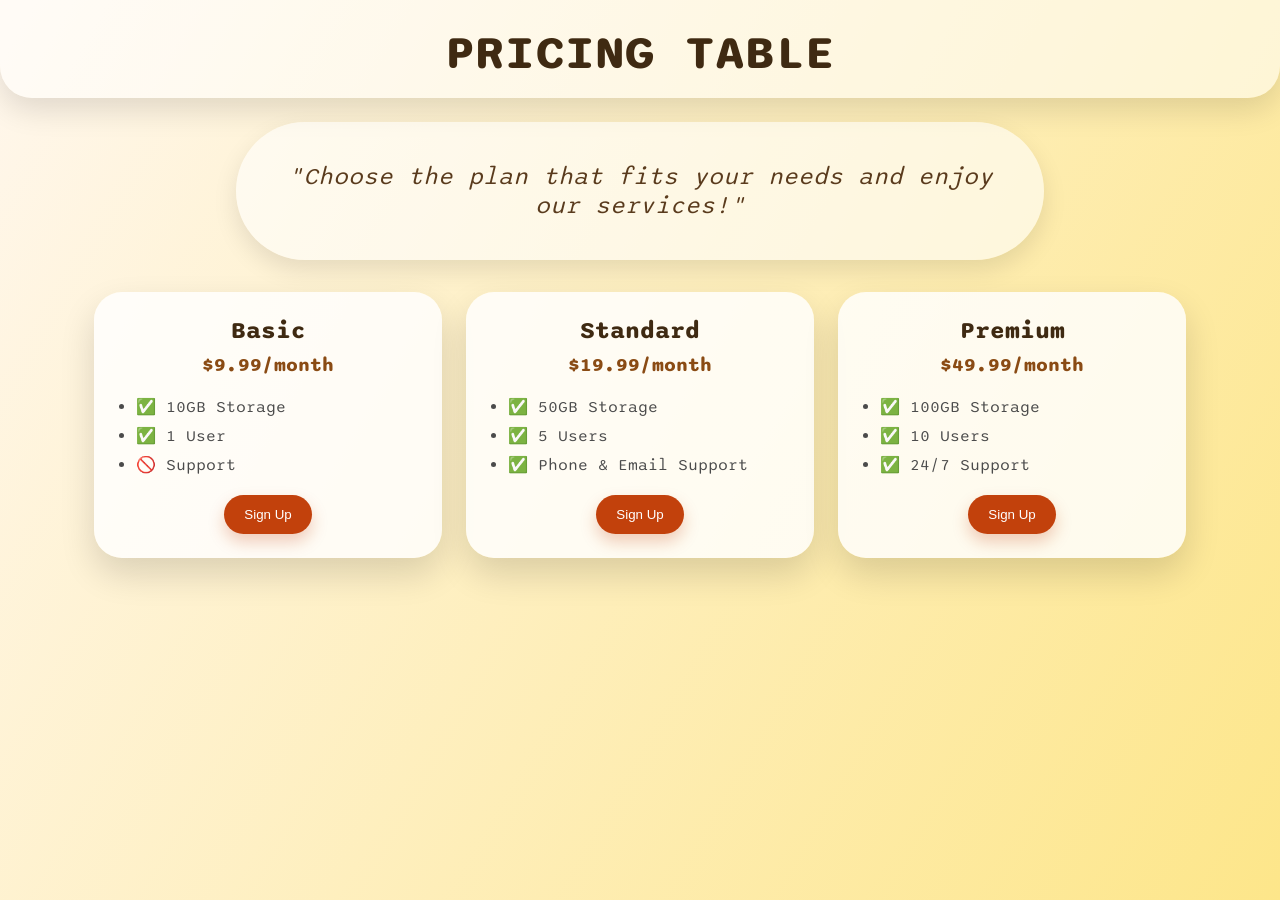
<file: flexbox_pricing/index.html>
<!DOCTYPE html>
<html>
  <head>
    <title>Flexbox Pricing Table</title>
    <meta name="viewport" content="width=device-width, initial-scale=1.0" />
    <link rel="preconnect" href="https://fonts.googleapis.com" />
    <link rel="preconnect" href="https://fonts.gstatic.com" crossorigin />
    <link
      href="https://fonts.googleapis.com/css2?family=Sono:wght@400;700&display=swap"
      rel="stylesheet"
    />
    <style>
      body {
        font-family: "Sono", sans-serif;
        margin: 0;
        min-height: 100vh;
        background: linear-gradient(120deg, #fff7ed, #fde68a, #fca5a5, #fff7ed);
        background-size: 300% 300%;
        animation: gradientShift 10s ease infinite;

      }

      h1 {
        text-align: center;
        margin: 0;
        padding: 1.5rem 1rem 1rem;
        font-size: 3rem;
        color: #3f2a12;
        border-bottom-left-radius: 32px;
        border-bottom-right-radius: 32px;
        background: rgba(255, 255, 255, 0.55);
        box-shadow: 0 12px 30px rgba(0, 0, 0, 0.12);
      }

      .quote {
        width: min(760px, calc(100% - 2rem));
        margin: 1.5rem auto 0;
        padding: 1rem 1.5rem;
        text-align: center;
        color: #5a3b1d;
        background: rgba(255, 255, 255, 0.58);
        border-radius: 999px;
        box-shadow: 0 10px 24px rgba(0, 0, 0, 0.1);
      }

      @keyframes gradientShift {
        0% {
          background-position: 0% 50%;
        }
        50% {
          background-position: 100% 50%;
        }
        100% {
          background-position: 0% 50%;
        }

      }
      .pricing-container {
        display: flex;
        flex-wrap: wrap;
        justify-content: center;
        align-items: center;
        gap: 1.5rem;
        padding: 2rem 1rem 3rem;
      }
      .pricing-plan {
        flex: 1 1 240px;
        max-width: 300px;
        padding: 1.5rem;
        border-radius: 28px;
        background: rgba(255, 255, 255, 0.82);
        box-shadow: 0 16px 35px rgba(0, 0, 0, 0.14);
      }
      
      .plan-title {
        font-size: 1.5rem;
        text-align: center;
        font-weight: bold;
        color: #3f2a12;
        margin-bottom: 0.5rem;
      }

      .plan-price {
        text-align: center;
        font-size: 1.2rem;
        font-weight: bold;
        color: #8a4b14;
        margin-bottom: 1rem;
      }

      .plan-features {
        line-height: 1.8;
        color: #4b4b4b;
        padding-left: 1.1rem;
      }

      .plan-button {
        display: block;
        margin: 0 auto;
        padding: 0.75rem 1.25rem;
        background-color: #c2410c;
        color: white;
        border: none;
        border-radius: 999px;
        box-shadow: 0 8px 16px rgba(194, 65, 12, 0.25);
        cursor: pointer;
      }

      /* Hint: What can you do with a media query and flexbox? */
      @media (max-width: 600px) {
        h1 {
          font-size: 2rem;
          padding: 1rem;
        }
        .pricing-container {
          flex-direction: column;
          align-items: stretch;
        }
        .pricing-plan {
          max-width: none;
        }
      }
    </style>
  </head>

  <body>
    <h1>PRICING TABLE</h1>
    <div class="quote">
      <p style="text-align: center; font-size: 1.5rem; font-style: italic;">
        "Choose the plan that fits your needs and enjoy our services!"
      </p>
    </div>
    <div class="pricing-container">
      <div class="pricing-plan">
        <div class="plan-title">Basic</div>
        <div class="plan-price">$9.99/month</div>
        <ul class="plan-features">
          <li>✅ 10GB Storage</li>
          <li>✅ 1 User</li>
          <li>🚫 Support</li>
        </ul>
        <button class="plan-button">Sign Up</button>
      </div>
      <div class="pricing-plan">
        <div class="plan-title">Standard</div>
        <div class="plan-price">$19.99/month</div>
        <ul class="plan-features">
          <li>✅ 50GB Storage</li>
          <li>✅ 5 Users</li>
          <li>✅ Phone &amp; Email Support</li>
        </ul>
        <button class="plan-button">Sign Up</button>
      </div>
      <div class="pricing-plan">
        <div class="plan-title">Premium</div>
        <div class="plan-price">$49.99/month</div>
        <ul class="plan-features">
          <li>✅ 100GB Storage</li>
          <li>✅ 10 Users</li>
          <li>✅ 24/7 Support</li>
        </ul>
        <button class="plan-button">Sign Up</button>
      </div>
    </div>
  </body>
</html>
</file>
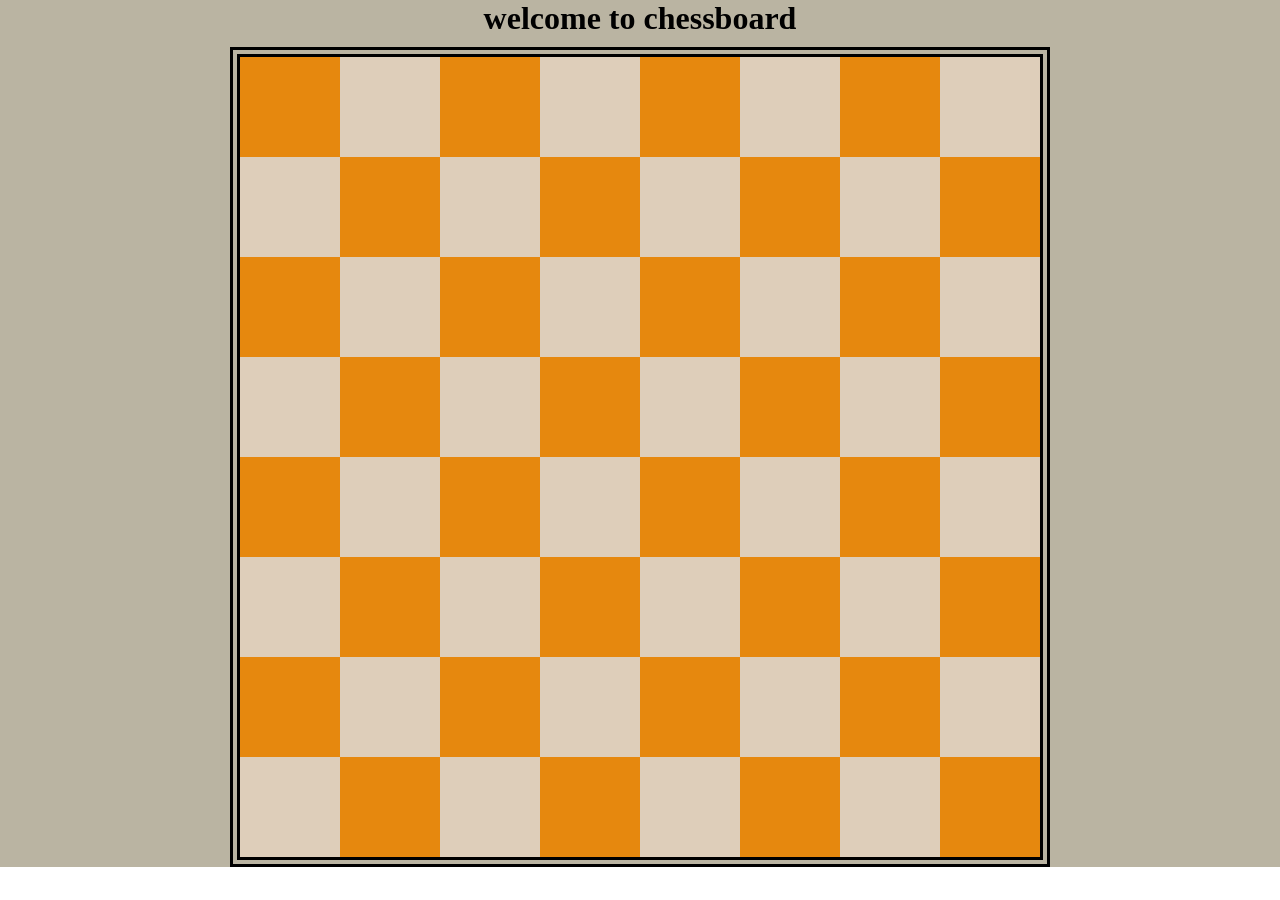
<file: basic projects/chessboard.html>
<!DOCTYPE html>
<html lang="en">
<head>
    <meta charset="UTF-8">
    <meta name="viewport" content="width=device-width, initial-scale=1.0">
    <title>chessboard</title>
    <style>
        *{
            margin: 0%;
            padding: 0%;
        }
        .box{
            flex-direction: column;
            display: flex;
            background-color: #bab4a2;
background-image: url("https://www.transparenttextures.com/patterns/black-felt.png");
/* This is mostly intended for prototyping; please download the pattern and re-host for production environments. Thank you! */
            height: 100%;
            gap: 10px;
            align-items: center;
            justify-content: center;
        }
        .chessboard{
            border: 10px double black;
            width: 800px;
            display: grid;
            grid-template-columns: 1fr 1fr 1fr 1fr 1fr 1fr 1fr 1fr;
            grid-template-rows: 1fr 1fr 1fr 1fr 1fr 1fr 1fr 1fr;
        }
        .white{
            background-color: rgb(222, 206, 186);
            height: 100px;
            width: 100px;
        }
        .black{
            background-color:rgb(230, 136, 14);
            height: 100px;
            width: 100px;
        }
    </style>
</head>
<body>
    <div class="box">
    <h1>welcome to chessboard</h1>
    <div class="chessboard">
        <div class="black"></div>
        <div class="white"></div>
        <div class="black"></div>
        <div class="white"></div>
        <div class="black"></div>
        <div class="white"></div>
        <div class="black"></div>
        <div class="white"></div>
        <div class="white"></div>
        <div class="black"></div>
        <div class="white"></div>
        <div class="black"></div>
        <div class="white"></div>
        <div class="black"></div>
        <div class="white"></div>
        <div class="black"></div>
        <div class="black"></div>
        <div class="white"></div>
        <div class="black"></div>
        <div class="white"></div>
        <div class="black"></div>
        <div class="white"></div>
        <div class="black"></div>
        <div class="white"></div>
        <div class="white"></div>        
        <div class="black"></div>
        <div class="white"></div>
        <div class="black"></div>
        <div class="white"></div>
        <div class="black"></div>
        <div class="white"></div>
        <div class="black"></div>
        <div class="black"></div>
        <div class="white"></div>
        <div class="black"></div>
        <div class="white"></div>
        <div class="black"></div>
        <div class="white"></div>
        <div class="black"></div>
        <div class="white"></div>
        <div class="white"></div>
        <div class="black"></div>
        <div class="white"></div>
        <div class="black"></div>
        <div class="white"></div>
        <div class="black"></div>
        <div class="white"></div>
        <div class="black"></div>

        <div class="black"></div>
        <div class="white"></div>
        <div class="black"></div>
        <div class="white"></div>
        <div class="black"></div>
        <div class="white"></div>
        <div class="black"></div>
        <div class="white"></div>
        <div class="white"></div>
        <div class="black"></div>
        <div class="white"></div>
        <div class="black"></div>
        <div class="white"></div>
        <div class="black"></div>
        <div class="white"></div>
        <div class="black"></div>
    </div>
    </div>
</body>
</html>
</file>
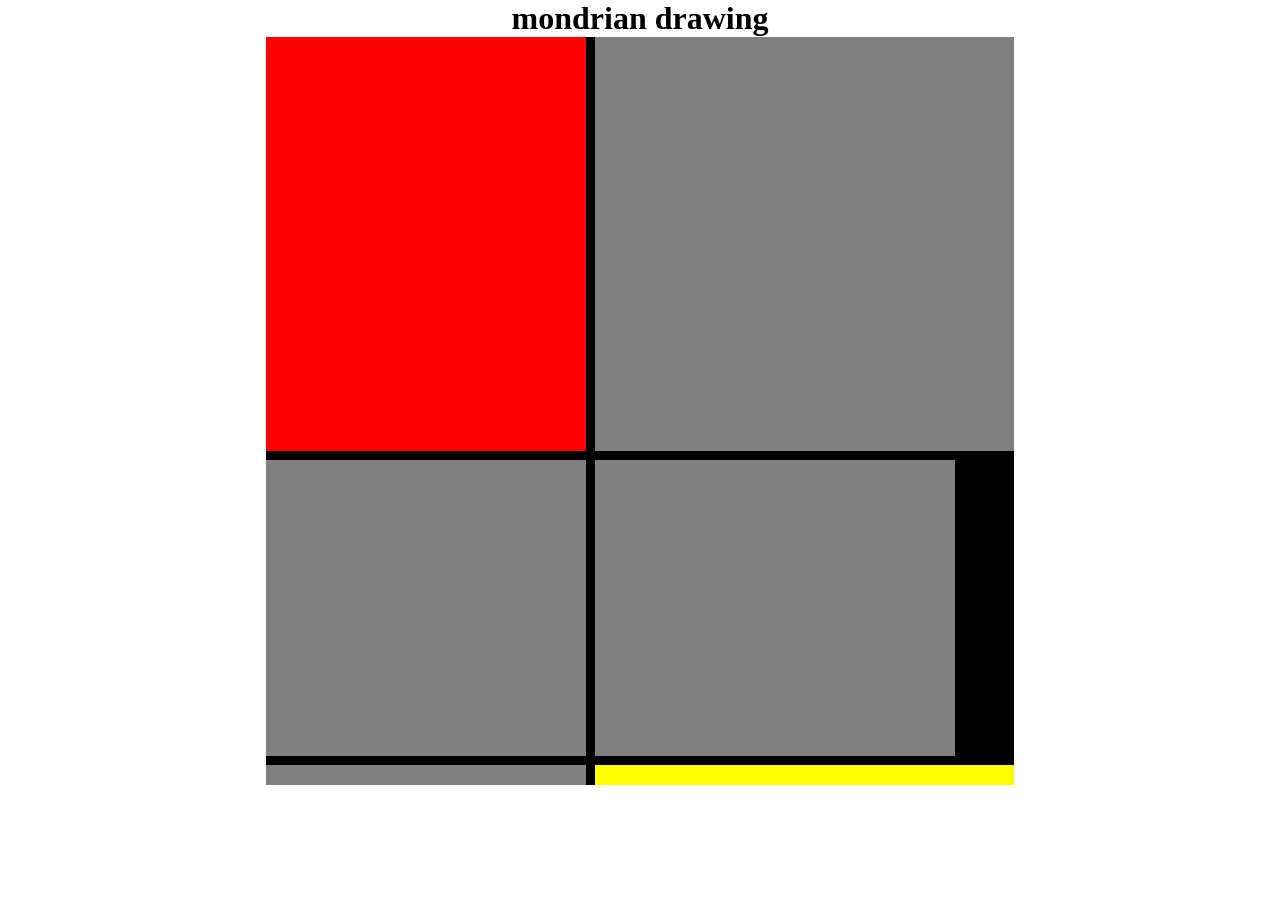
<file: basic projects/mondrian_draw.html>
<!DOCTYPE html>
<html lang="en">
<head>
    <meta charset="UTF-8">
    <meta name="viewport" content="width=device-width, initial-scale=1.0">
    <title>madarian drawing</title>

    <style>
        *{
            padding: 0;
            margin: 0;
            background-color: white;
        }
        body{
            display: flex;
            flex-direction: column;
            justify-content: center;
            align-items: center;
        }
        .paper{
            background-color: black;
            width: 748px;
            height: 748px;
            display: grid;
            gap: 9px;
            grid-template-rows: 414px 296px 20px;
            grid-template-columns:320px 419px ;

        }
        .red{
            background-color: red;
        }
        .gray1{
            background-color: gray;
        }
        .gray2{
            background-color: gray;
        }
        .gray3{
            background-color: gray;
            width: 360px;
        }
        .gray4{
            background-color: gray;
        }
        .yellow{
            background-color: yellow;
        }
    </style>
</head>
<body>
    <h1>mondrian drawing</h1>
    <div class="paper">
        <div class="red"></div>
        <div class="gray1"></div>
        <div class="gray2"></div>
        <div class="gray3"></div>
        <div class="gray4"></div>
        <div class="yellow"></div>
        <div class="black"></div>
    </div>
    
</body>
</html>
</file>
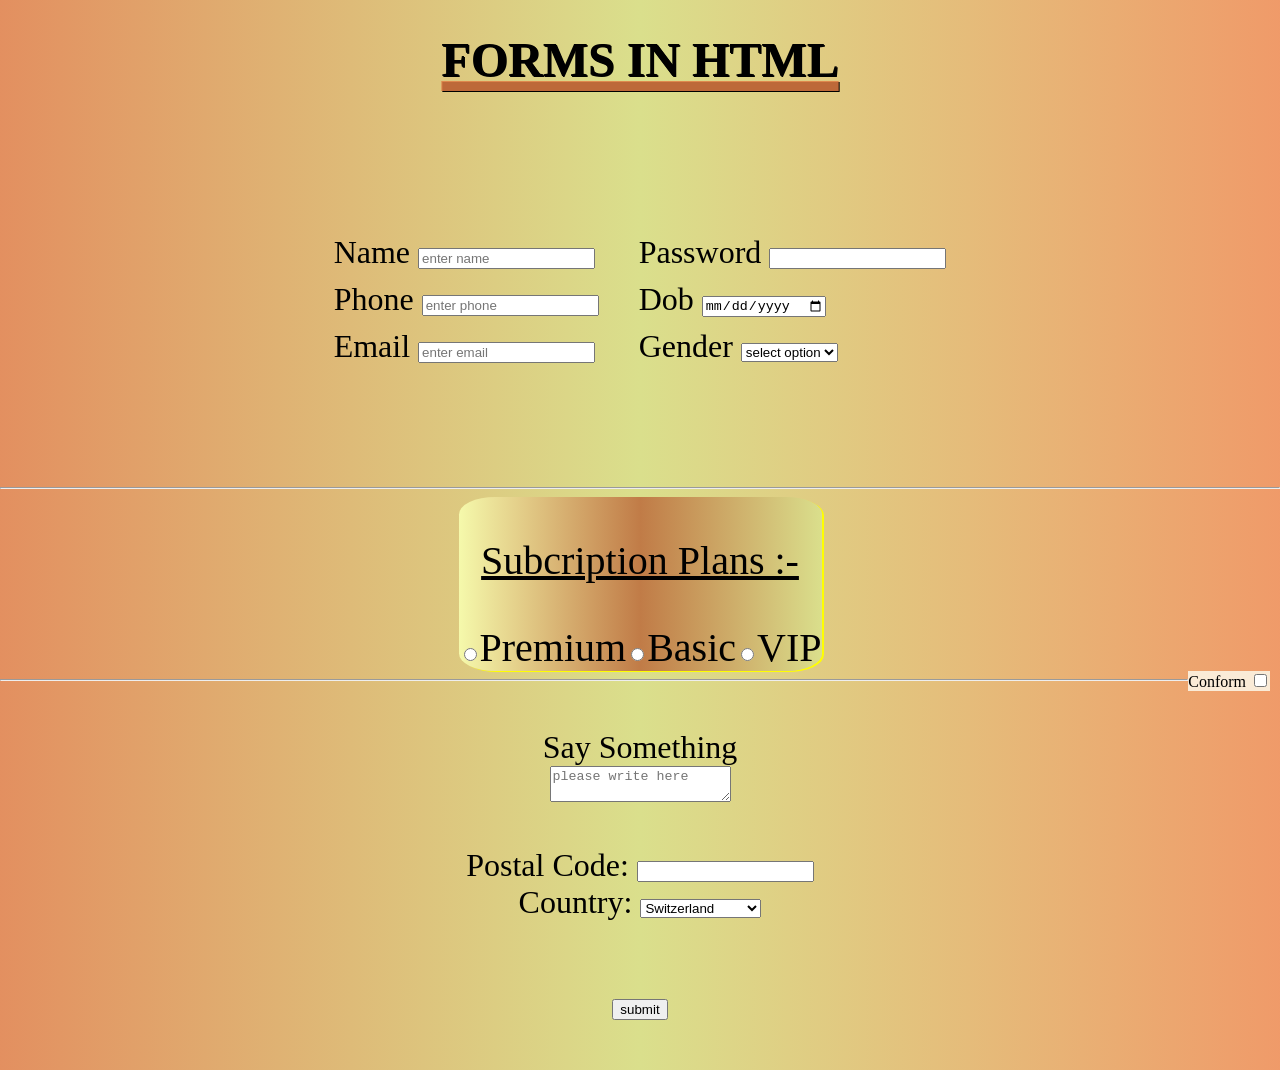
<file: basic projects/form_proj/forms.html>
<!DOCTYPE html>
<html lang="en">

<head>
    <meta charset="UTF-8">
    <meta http-equiv="X-UA-Compatible" content="IE=edge">
    <meta name="viewport" content="width=device-width, initial-scale=1.0">
    <title>FORMS</title>
    <link rel="stylesheet" href="formStyle.css">
</head>

<body>

    <H1>FORMS IN HTML</H1>
<div class="container">
    <div class="left">
        <FORM action="/submit.php">     <!--to transfer the data to bakened we use php-->
        <div >
            <label for="name" > name</label>
            <input type="text" placeholder="enter name">
        </div>
        <div>
            <label for="phone">phone </label>
            <input id="phone" type="tel" placeholder="enter phone " required>
        </div>
        <div>
            <label for="email">email</label>
            <input type="email" name="" placeholder="enter email" id="email">
        </div>
    </div>
    <div class="right">
        <div>
            <label for="pass">password</label>
            <input type="password" name="pa" id="pass">

        </div>
        <div>
            <label for="dob">dob</label>
            <input type="date" id="dob">
        </div>
        <div>
            <label for="gen">gender</label>
            <select id="gen" required>
                <option value="" disabled selected>select option</option>
                <option value="male">male</option>
                <option value="female">female</option>
                <option value="other">other</option>
            </select>
        </div>
    </div>        
</div>
<hr>
<div class="subs">
        <u>
            <p>Subcription plans :-</p>
        </u>
        <input id="premium" type="radio" name="subscription">
        <label for="premium">premium</label>        <!--use to click on the text also-->

        <input type="radio" id="basic" name="subscription">
        <label for="basic">basic</label>
        

        <input type="radio" id="vip" name="subscription">
        <label for="vip">VIP</label>
    </div>
    <div class="conf"><label for="conform">conform</label>
        <input type="checkbox" id="conform">
    </div>
    <hr>
    <div class="endForm">
        <div>
            <label for="say">say something</label>
            <br>
            <textarea name="tgrt'" placeholder="please write here" id="say" ></textarea>
        </div>
        <br>
        <div>
        <label for="postal-code">Postal Code: </label>
        <input type="text" id="postal-code" />
        </div>
        <label for="country">Country: </label>
        <select id="country">
            <option value="ch">Switzerland</option>
            <option value="fr">France</option>
            <option value="de">Germany</option>
            <option value="nl">The Netherlands</option>
        </select>
        <div class="sub">
            <button type="submit" >submit</button>
        </div>
    </form>
    </div>

</body>

</html>
</file>
<file: basic projects/form_proj/formStyle.css>
body{
    padding: 0;
    margin: 0;
    text-transform: capitalize;
    /* background-image: radial-gradient(circle, rgb(161, 181, 246), blue); */
    background-image: linear-gradient(to right,rgba(222, 124, 68, 0.852),rgb(218, 223, 140), rgba(237, 137, 79, 0.852));
    
}
h1{
    text-align: center;
    font-family:cursive;
    font-size: 3rem;
    text-shadow: 1px 1px rgb(0, 0, 0);
    text-decoration:underline rgba(222, 124, 68, 0.852) 10px;
    
}


.container{
    display: flex;
    align-items: center;
    height: 40vh;
    justify-content: center;
    margin-bottom: 6px;
    
    /* border: 6px solid rgb(136, 127, 165); */
    /* flex-direction: column; */
}
.container div{
    margin: 10px;
    font-size: 2rem;
}
.subs{
    background-image: linear-gradient(to right,rgb(245, 249, 171),rgba(188, 106, 59, 0.852),rgb(218, 223, 140));
    display: table; /* Changed from inline-block to allow margin: auto */
    margin: 0 auto;
    position: relative;
    
    font-size: 2.5rem;
    border: none ;
    border-radius: 10%;
    box-shadow: 2px 1px yellow;
    text-align: center;
}
.conf{
    display: block;
    float: right;
    margin-right: 10px;
    background-color: antiquewhite;
}
.endForm{
    font-size: 2rem;
    margin: 2rem;
    padding: 1rem;
    text-align: center;

}

.sub{
    margin-top: 4rem;
}
</file>
